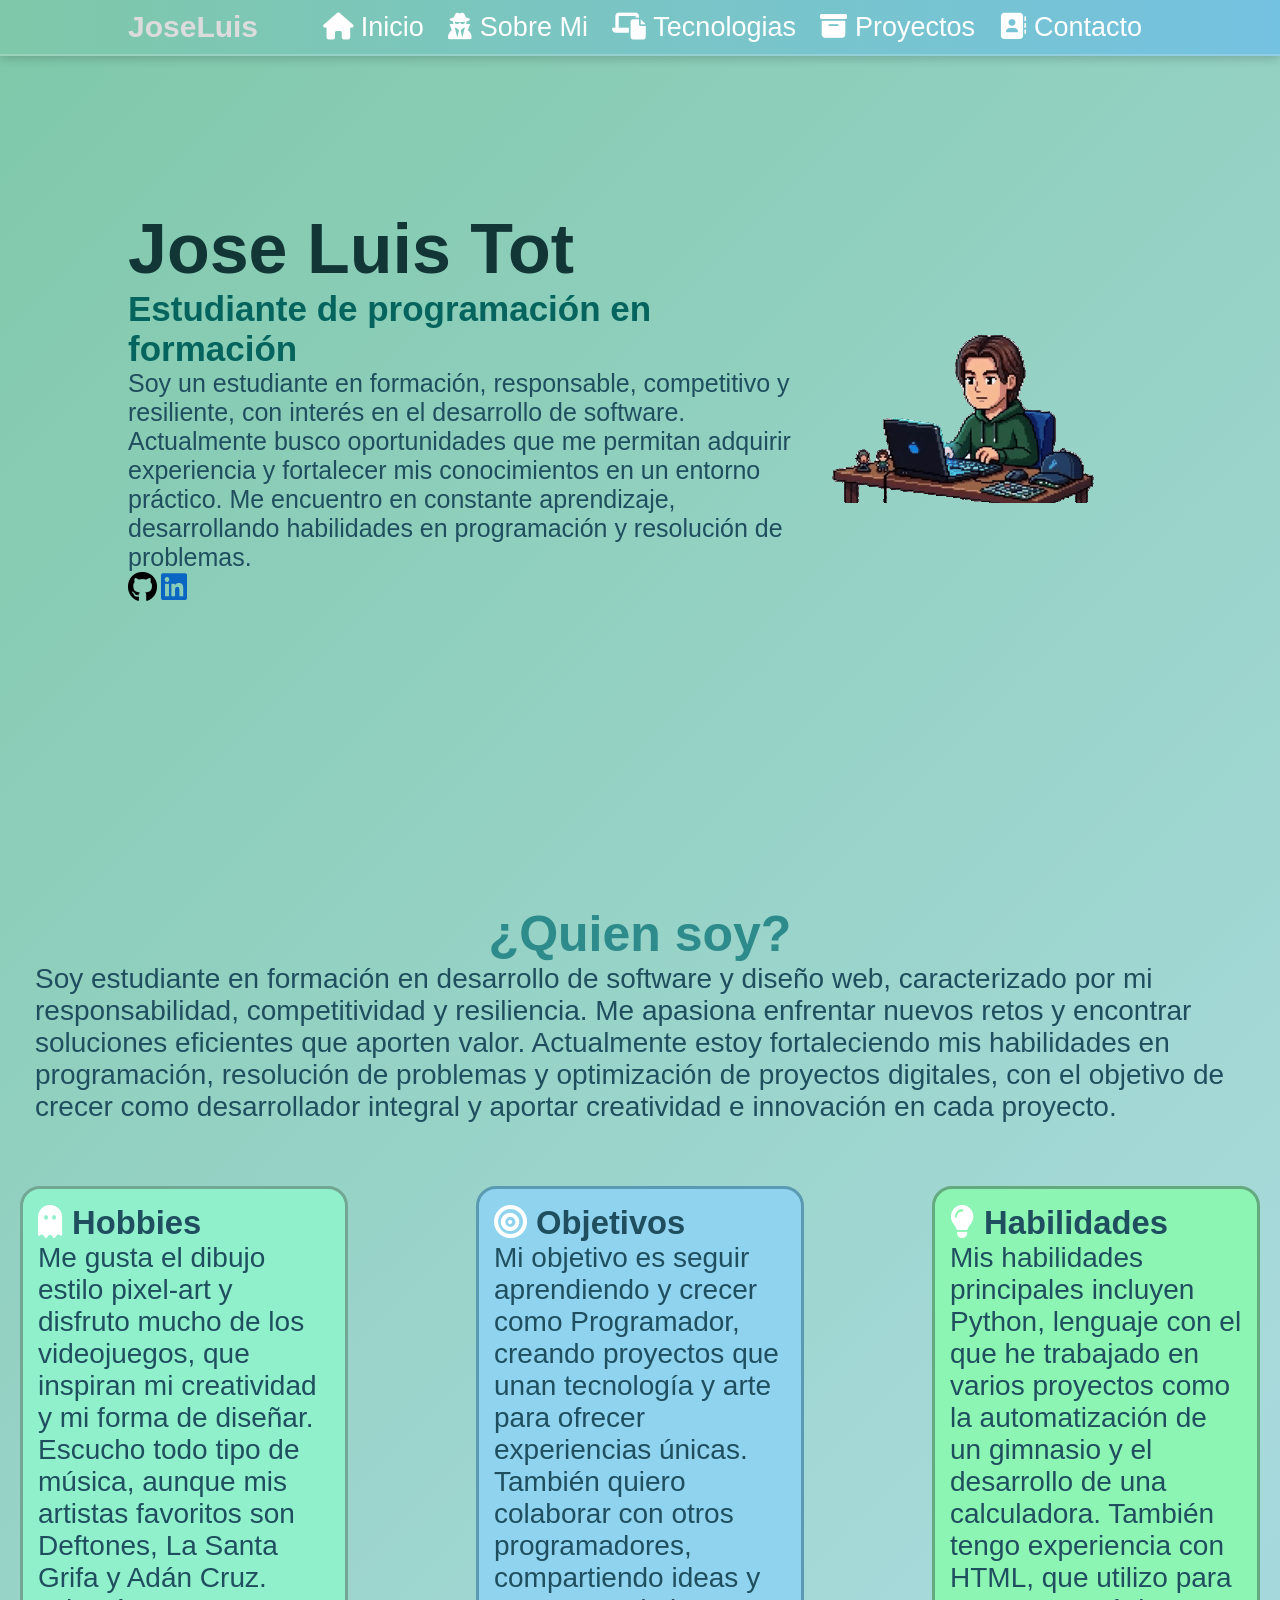
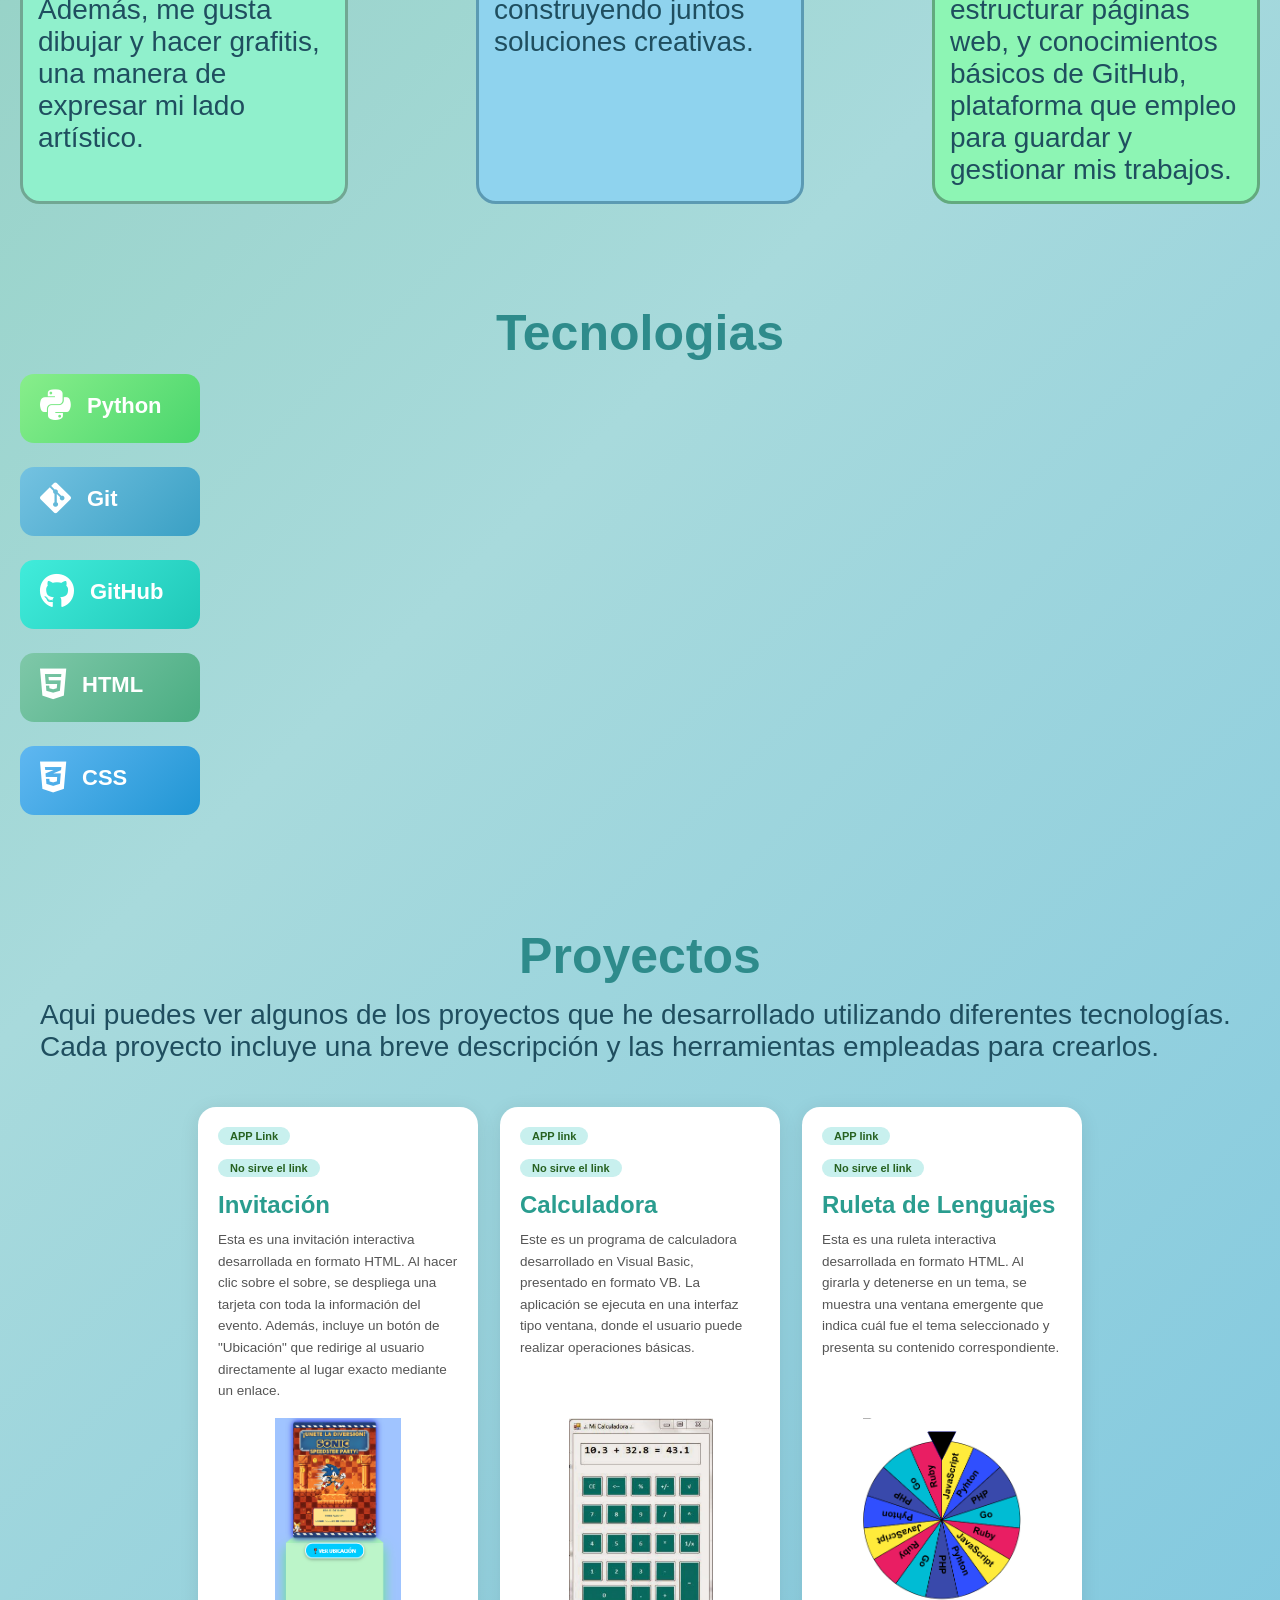
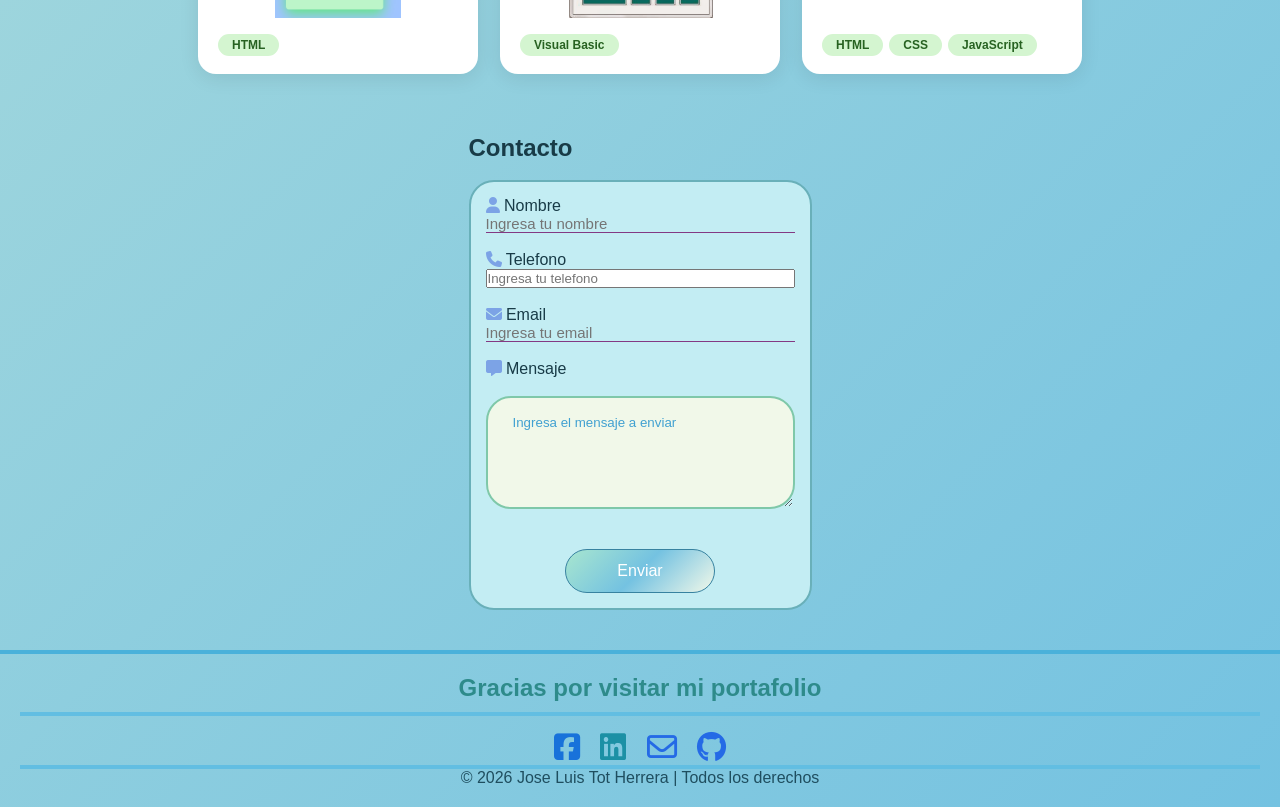
<file: index.html>
<!DOCTYPE html>
<html lang="es">
<head>
    <meta charset="UTF-8">
    <meta name="viewport" content="width=device-width, initial-scale=1.0">
    <title>Jose Luis Tot | Portafolio</title>
    <link rel="stylesheet" href="estilos.css">
    <link rel="stylesheet" href="https://cdnjs.cloudflare.com/ajax/libs/font-awesome/6.5.0/css/all.min.css">
</head>
<body>

    <!--HEADER-->
    <header class="header">
        <h1 class="logo">JoseLuis</h1>
        <nav class="navbar">
            <a href="#Nav_Inicio"><i class="fa-solid fa-house"></i> Inicio</a>
            <a href="#Nav_Sobremi"><i class="fa-solid fa-user-secret"></i> Sobre Mi</a>
            <a href="#Nav_Tecnologias"><i class="fa-solid fa-laptop-file"></i> Tecnologias</a>
            <a href="#Nav_Proyectos"><i class="fa-solid fa-box-archive"></i> Proyectos</a>
            <a href="#Nav_contacto"><i class="fa-solid fa-address-book"></i> Contacto</a>
        </nav>
    </header>

    <!--INICIO-->
    <section id="Nav_Inicio">
        <div class="Inicio">
            <div class="inicio-content">
                <h1>Jose Luis Tot</h1>
                <h3>Estudiante de programación en formación</h3>
                <p>Soy un estudiante en formación, responsable, competitivo y resiliente, con interés en el desarrollo de software.
                Actualmente busco oportunidades que me permitan adquirir experiencia y fortalecer mis conocimientos en un entorno
                práctico. Me encuentro en constante aprendizaje, desarrollando habilidades en programación y resolución de problemas.</p>
                <a href="https://github.com/Jose-langL" target="_blank"><i class="fa-brands fa-github" style="font-size: 30px; color: black;"></i></a>
                <a href="https://www.linkedin.com/in/jose-luis-3a1300398/" target="_blank"><i class="fa-brands fa-linkedin" style="font-size: 30px; color: #0A66C2;"></i></a>
            </div>
            <div class="imagen">
                <img src="Multimedia/avatar.gif" alt="Avatar escribiendo">
            </div>
        </div>
    </section>

    <!--SOBRE MI-->
    <section id="Nav_Sobremi">
        <div class="Informacion">
            <div class="Informacion-content">
                <h1>¿Quien soy?</h1>
                <p>Soy estudiante en formación en desarrollo de software y diseño web,
                caracterizado por mi responsabilidad, competitividad y resiliencia. Me apasiona enfrentar nuevos retos
                y encontrar soluciones eficientes que aporten valor. Actualmente estoy fortaleciendo mis habilidades
                en programación, resolución de problemas y optimización de proyectos digitales, con el objetivo de crecer
                como desarrollador integral y aportar creatividad e innovación en cada proyecto.</p>
            </div>
            <div style="display: flex; gap: 8rem; flex-wrap: wrap; width: 100%;">
                <div class="Hobbies">
                    <h3><i class="fa-solid fa-ghost" style="color: rgb(255, 255, 255);"></i> Hobbies</h3>
                    <p>Me gusta el dibujo estilo pixel-art y disfruto mucho de los videojuegos, que inspiran mi
                    creatividad y mi forma de diseñar. Escucho todo tipo de música, aunque mis artistas favoritos
                    son Deftones, La Santa Grifa y Adán Cruz. Además, me gusta dibujar y hacer grafitis, una manera
                    de expresar mi lado artístico.</p>
                </div>
                <div class="Objetivos">
                    <h3><i class="fa-solid fa-bullseye" style="color: rgb(255, 255, 255);"></i> Objetivos</h3>
                    <p>Mi objetivo es seguir aprendiendo y crecer como Programador, creando proyectos
                    que unan tecnología y arte para ofrecer experiencias únicas. También quiero colaborar
                    con otros programadores, compartiendo ideas y construyendo juntos soluciones creativas.</p>
                </div>
                <div class="Habilidades">
                    <h3><i class="fa-solid fa-lightbulb" style="color: rgb(255, 255, 255);"></i> Habilidades</h3>
                    <p>Mis habilidades principales incluyen Python, lenguaje con el que he trabajado en varios
                    proyectos como la automatización de un gimnasio y el desarrollo de una calculadora. También tengo
                    experiencia con HTML, que utilizo para estructurar páginas web, y conocimientos básicos de GitHub,
                    plataforma que empleo para guardar y gestionar mis trabajos.</p>
                </div>
            </div>
        </div>
    </section>

    <!--TECNOLOGÍAS-->
  <section id="Nav_Tecnologias">
    <div class="Tecnologias">
        <h1>Tecnologias</h1>

        <div class="skill" style="background: linear-gradient(135deg, #88ee8b, #4ad66d);">
            <div class="skill-info">
                <i class="fa-brands fa-python" style="font-size: 35px; color: #fff;"></i>
                <span>Python</span>
            </div> 
        </div>

        <div class="skill" style="background: linear-gradient(135deg, #74C2E1, #3aa0c4);">
            <div class="skill-info">
                <i class="fa-brands fa-git-alt" style="font-size: 35px; color: #fff;"></i>
                <span>Git</span>
            </div>
        </div>

        <div class="skill" style="background: linear-gradient(135deg, #41ecdb, #1fc8b8);">
            <div class="skill-info">
                <i class="fa-brands fa-github" style="font-size: 35px; color: #fff;"></i>
                <span>GitHub</span>
            </div>
        </div>

        <div class="skill" style="background: linear-gradient(135deg, #7FC8A9, #4aad82);">
            <div class="skill-info">
                <i class="fa-brands fa-html5" style="font-size: 35px; color: #fff;"></i>
                <span>HTML</span>
            </div>
        </div>

        <div class="skill" style="background: linear-gradient(135deg, #5fb7f1, #2196d4);">
            <div class="skill-info">
                <i class="fa-brands fa-css3-alt" style="font-size: 35px; color: #fff;"></i>
                <span>CSS</span>
            </div>
        </div>

    </div>
</section>

    <!--PROYECTOS-->
    <section id="Nav_Proyectos">
        <div class="proyectos_contendio">

            <div class="proyecto_header">
                <h1>Proyectos</h1>
                <p>
                    Aqui puedes ver algunos de los proyectos que he desarrollado utilizando diferentes tecnologías.
                    Cada proyecto incluye una breve descripción y las herramientas empleadas para crearlos.
                </p>
            </div>

            <div class="tarjeta_contenido">

                <!-- Proyecto 1 -->
                <div class="proyectos_tarjeta">
                    <span class="proyec_link">APP Link</span>
                    <span class="proyec_link">No sirve el link</span>
                    <h2>Invitación</h2>
                    <p>Esta es una invitación interactiva desarrollada en formato HTML. Al hacer
                    clic sobre el sobre, se despliega una tarjeta con toda la información del evento.
                    Además, incluye un botón de "Ubicación" que redirige al usuario directamente al lugar exacto
                    mediante un enlace.</p>
                    <div class="proyec-img-wrap">
                        <img src="Multimedia/invitacio.png" alt="Invitacion" class="proyec-img">
                    </div>
                    <div class="proyec_Tecnologias">
                        <span class="Tecnologias_usadas">HTML</span>
                    </div>
                </div>

                <!-- Proyecto 2 -->
                <div class="proyectos_tarjeta">
                    <span class="proyec_link">APP link</span>
                    <span class="proyec_link">No sirve el link</span>
                    <h2>Calculadora</h2>
                    <p>Este es un programa de calculadora desarrollado en Visual Basic, presentado en formato VB.
                    La aplicación se ejecuta en una interfaz tipo ventana, donde el usuario puede realizar
                    operaciones básicas.</p>
                    <div class="proyec-img-wrap">
                        <img src="Multimedia/calculadora.png" alt="Calculadora" class="proyec-img">
                    </div>
                    <div class="proyec_Tecnologias">
                        <span class="Tecnologias_usadas">Visual Basic</span>
                    </div>
                </div>

                <!-- Proyecto 3 -->
                <div class="proyectos_tarjeta">
                    <span class="proyec_link">APP link</span>
                    <span class="proyec_link">No sirve el link</span>
                    <h2>Ruleta de Lenguajes</h2>
                    <p>Esta es una ruleta interactiva desarrollada en formato HTML. Al girarla y detenerse
                    en un tema, se muestra una ventana emergente que indica cuál fue el tema seleccionado y
                    presenta su contenido correspondiente.</p>
                    <div class="proyec-img-wrap">
                        <img src="Multimedia/ruleta1.png" alt="Ruleta de Lenguajes" class="proyec-img">
                    </div>
                    <div class="proyec_Tecnologias">
                        <span class="Tecnologias_usadas">HTML</span>
                        <span class="Tecnologias_usadas">CSS</span>
                        <span class="Tecnologias_usadas">JavaScript</span>
                    </div>
                </div>

            </div>
        </div>
    </section>

    <!--CONTACTO-->
    <section id="Nav_contacto">
        <div class="formulariocontacto">
            <div class="form-wrapper">
                <form action="https://formsubmit.co/totherrerajoseluis@gmail.com" method="POST">
                    <h1>Contacto</h1><br>
                    <div class="input-group">
                        <label for="name"><i class="fa-solid fa-user" style="color: rgb(124, 163, 230);"></i> Nombre</label>
                        <input type="text" name="name" id="name" placeholder="Ingresa tu nombre" required><br>

                        <label for="telefono"><i class="fa-solid fa-phone" style="color: rgb(124, 163, 230);"></i> Telefono</label>
                        <input type="tel" name="telefono" id="telefono" placeholder="Ingresa tu telefono" required><br>

                        <label for="correo"><i class="fa-solid fa-envelope" style="color: rgb(124, 163, 230);"></i> Email</label>
                        <input type="email" name="correo" id="correo" placeholder="Ingresa tu email" required><br>

                        <label for="mensaje"><i class="fa-solid fa-message" style="color: rgb(124, 163, 230);"></i> Mensaje</label><br>
                        <textarea name="mensaje" id="mensaje" cols="30" rows="5" placeholder="Ingresa el mensaje a enviar" required></textarea>

                        <input class="btn" type="submit" value="Enviar">

                        <input type="hidden" name="_next" value="https://jose-langl.github.io/Portafolio-/">
                        <input type="hidden" name="_captcha" value="false"> 
                    </div>
                </form>
            </div>
        </div>
    </section>

    <!--PIE DE PÁGINA-->
    <footer class="piedepagina">
        <h2>Gracias por visitar mi portafolio</h2>
        <hr>
        <div class="RedesSociales">
            <a href="https://www.facebook.com/jose.luis.650439?mibextid=ZbWKwL" target="_blank"><i class="fa-brands fa-square-facebook" style="color: rgb(24, 114, 218);"></i></a>
            <a href="https://www.linkedin.com/in/jose-luis-3a1300398/" target="_blank"><i class="fa-brands fa-linkedin" style="color: rgb(28, 144, 165);"></i></a>
            <a href="mailto:totherrerajoseluis@gmail.com" target="_blank"><i class="fa-regular fa-envelope" style="color: rgb(36, 106, 230);"></i></a>
            <a href="https://github.com/Jose-langL" target="_blank"><i class="fa-brands fa-github" style="color: rgb(36, 106, 230);"></i></a>
        </div>
        <hr>
        <p>&copy; 2026 Jose Luis Tot Herrera | Todos los derechos
</file>
<file: estilos.css>
* {
    margin: 0;
    padding: 0;
    box-sizing: border-box;
    font-family: 'Poppins', sans-serif;
}

body {
    background: linear-gradient(135deg, #7FC8A9, #A8DADC, #74C2E1);
}

/* Seccion Header / Navbar */
.header {
    position: fixed;
    top: 0;
    left: 0;
    width: 100%;
    padding: 10px 10%;
    background: linear-gradient(90deg, #7FC8A9, #74C2E1);
    box-shadow: 0 2px 10px rgba(0, 0, 0, 0.2);
    border-bottom: 2px solid rgba(255, 255, 255, 0.2);
    display: flex;
    justify-content: space-between;
    align-items: center;
    z-index: 100;
}

.logo {
    font-size: 30px;
    color: gainsboro;
    text-decoration: none;
    font-weight: 600;
}

.navbar a {
    font-size: 27px;
    color: #FFFFFF;
    text-decoration: none;
    font-weight: 200;
    margin-left: 10px;
    margin-right: 10px;
    align-items: center;
    transition: 0.3s;
}

.navbar a:hover {
    color: #82f1ad;
}

.navbar a:hover i {
    color: rgb(186, 234, 243);
    transform: scale(1.2);
}

/* Sección Inicio */
.Inicio {
    height: 90vh;
    display: flex;
    align-items: center;
    padding: 0 10%;
}

.inicio-content {
    max-width: 900px;
}

.inicio-content h1 {
    font-size: 70px;
    color: #123636;
}

.inicio-content h3 {
    font-size: 35px;
    color: #05645e;
}

.inicio-content p {
    font-size: 25px;
    color: #1F4E5F;
}

/* Sección Sobre Mí */
.Informacion {
    margin: 0;
    color: #1F4E5F;
    font-size: 28px;
    padding: 80px 20px 20px;
    display: flex;
    flex-direction: column;
    gap: 3rem;
}

.Informacion-content {
    padding: 15px;
}

.Informacion-content h1 {
    color: #2E8B8B;
    font-size: 50px;
    display: flex;
    justify-content: center;
    align-items: center;
}

.Hobbies {
    flex: 1;
    border: 3px solid #71a793;
    border-radius: 20px;
    padding: 15px;
    max-width: 360px;
    background-color: #90f0cc;
    color: #1F4E5F;
}

.Objetivos {
    flex: 1;
    border: 3px solid #5b9ab3;
    border-radius: 20px;
    padding: 15px;
    max-width: 360px;
    background-color: #8fd3ee;
    color: #1F4E5F;
}

.Habilidades {
    flex: 1;
    border: 3px solid #63aa7e;
    border-radius: 20px;
    padding: 15px;
    max-width: 360px;
    background-color: #8df5b4;
    color: #1F4E5F;
}

/* Sección Tecnologías */
.Tecnologias {
    margin: 0;
    color: #1F4E5F;
    font-size: 28px;
    padding: 80px 20px 20px;
    display: flex;
    flex-direction: column;
}

.Tecnologias h1 {
    color: #2E8B8B;
    font-size: 50px;
    display: flex;
    justify-content: center;
    align-items: center;
}

.skill {
    max-width: 180px;
    margin: 12px 0;
    width: 100%;
    border-radius: 14px;
    color: #fff;
    padding: 14px 20px 10px;
}

.skill-info {
    display: flex;
    align-items: center;
    gap: 16px;
    margin-bottom: 10px;
}

.skill-info span {
    flex: 1;
    font-size: 22px;
    font-weight: 600;
}


/* Sección Proyectos */
.proyectos_contendio {
    padding: 80px 20px 20px;
}

.proyecto_header {
    margin-bottom: 44px;
}

.proyecto_header h1 {
    font-size: 50px;
    font-weight: 600;
    color: #2E8B8B;
    margin: 0 0 14px;
    text-align: center; 
}

.proyecto_header p {
    font-size: 28px;
    color: #1F4E5F;
    margin: 0;
    padding-left: 20px;
}

.tarjeta_contenido {
    display: flex;
    flex-wrap: wrap;
    gap: 22px;
    justify-content: center;
}

.proyectos_tarjeta {
    background: #ffffff;
    border-radius: 18px;
    padding: 20px 20px 18px;
    width: 280px;
    display: flex;
    flex-direction: column;
    box-shadow: 0 4px 20px rgba(0, 0, 0, 0.09);
    transition: transform 0.25s ease, box-shadow 0.25s ease;
}

.proyectos_tarjeta:hover {
    transform: translateY(-6px);
    box-shadow: 0 10px 32px rgba(0, 0, 0, 0.14);
}

.proyec_link {
    display: inline-block;
    font-size: 11px;
    font-weight: 600;
    border-radius: 20px;
    padding: 3px 12px;
    margin-bottom: 14px;
    width: fit-content;
    background: #c8f0ee;
    color: #276221;
}

.proyectos_tarjeta h2 {
    font-size: 24px;
    font-weight: 600;
    color: #2a9d8f;
    margin: 0 0 10px;
}

.proyectos_tarjeta p {
    font-size: 13.5px;
    color: #555555;
    line-height: 1.6;
    margin: 0 0 16px;
    flex: 1;
}

.proyec-img-wrap {
    width: 100%;
    margin-bottom: 16px;
}

.proyec-img {
    width: 100%;
    height: 200px;
    object-fit: contain;
    border-radius: 10px;
    display: block;
    border: none;
}

.proyec_Tecnologias {
    display: flex;
    flex-wrap: wrap;
    gap: 6px;
    align-items: center;
}

.Tecnologias_usadas {
    background: #d4f5d0;
    color: #276221;
    font-size: 12px;
    font-weight: 600;
    border-radius: 20px;
    padding: 4px 14px;
}

/* Sección Contacto */
.formulariocontacto {
    color: #183b47;
    min-height: 55vh;
    display: flex;
    align-items: center;
    justify-content: center; 
    padding-top: 40px;
    padding-bottom: 40px;
}

.input-group {
    display: flex;
    flex-direction: column;
    text-align: left;
    border: 2px solid #69b0b9;
    background-color: #c3edf3;
    border-radius: 25px;
    padding: 15px;
}

.input-group input[type="text"],
.input-group input[type="number"],
.input-group input[type="email"] {
    background-color: transparent;
    color: rgb(5, 101, 156);
    border: none;
    border-bottom: 1.5px solid #833983;
    width: 100%;
    outline: none;
    font-size: 15px;
}

textarea {
    padding: 17px 25px;
    border-radius: 25px;
    margin-bottom: 30px;
    border: 2px solid #7FC8A9;
    outline: none;
    background-color: #F1F8E9;
    color: rgb(34, 32, 32);
}

textarea::placeholder {
    color: #41a1d1;
}

.btn {
    font-size: 16px;
    color: #ffffff;
    border: 1px solid #3782a0;
    border-radius: 25px;
    background: linear-gradient(135deg, #A8E6CF, #74C2E1, #F1F8E9);
    cursor: pointer;
    width: 150px;
    padding: 12px;
    margin: 10px auto 0;
}

/* Pie de página */
.piedepagina {
    color: #1F4E5F;
    text-align: center;
    padding: 20px;
    border-top: 4px solid #4ab1da;
    font-family: 'Poppins', sans-serif;
}

.piedepagina h2 {
    color: #2E8B8B;
    margin-bottom: 10px;
}

.piedepagina hr {
    border: 2px solid #62bee2;
}

.RedesSociales {
    margin-top: 15px;
}

.RedesSociales a {
    font-size: 30px;
    margin: 0 8px;
    transition: 0.3s ease;
}
</file>
